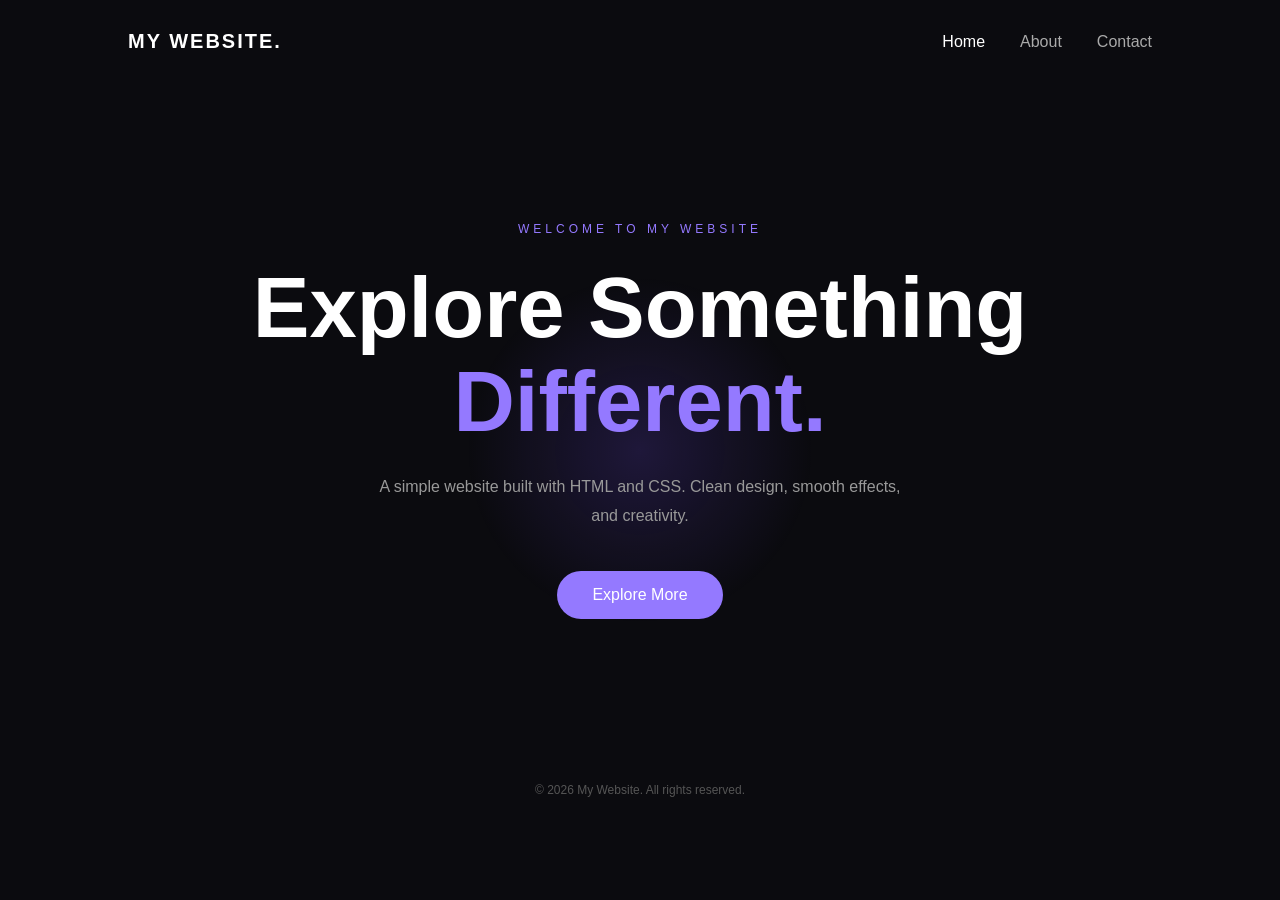
<file: test site/index.html>
<!DOCTYPE html>
<html lang="en">
<head>
    <meta charset="UTF-8">
    <meta name="viewport" content="width=device-width, initial-scale=1.0">
    <title>My Website | Home</title>
    <link rel="stylesheet" href="style.css">
</head>
<body>

    <nav>
        <h2 class="logo">MY WEBSITE.</h2>

        <ul>
            <li><a href="index.html" class="active">Home</a></li>
            <li><a href="about.html">About</a></li>
            <li><a href="contact.html">Contact</a></li>
        </ul>
    </nav>

    <main class="hero">
        <p class="subtitle">WELCOME TO MY WEBSITE</p>
        <h1>Explore Something<br><span>Different.</span></h1>
        <p class="description">
            A simple website built with HTML and CSS.
            Clean design, smooth effects, and creativity.
        </p>

        <a href="about.html" class="btn">Explore More</a>
    </main>

    <footer>
        © 2026 My Website. All rights reserved.
    </footer>


<script>
document.addEventListener("mousemove", (e) => {
    document.body.style.setProperty("--mouse-x", e.clientX + "px");
    document.body.style.setProperty("--mouse-y", e.clientY + "px");
});
</script>
</body>


</body>
</html>
</file>
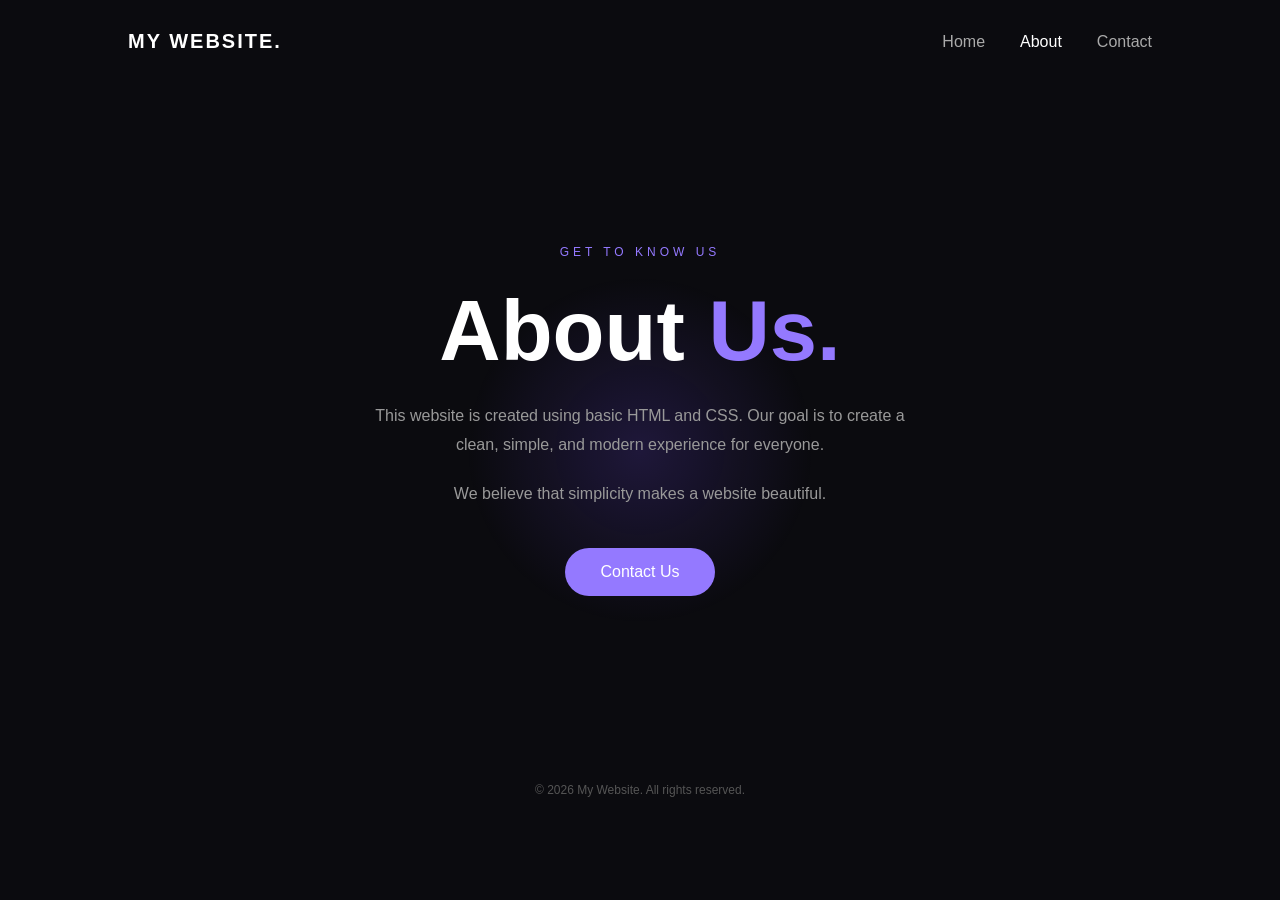
<file: test site/about.html>
<!DOCTYPE html>
<html lang="en">
<head>
    <meta charset="UTF-8">
    <meta name="viewport" content="width=device-width, initial-scale=1.0">
    <title>My Website | About</title>
    <link rel="stylesheet" href="style.css">
</head>
<body>

    <nav>
        <h2 class="logo">MY WEBSITE.</h2>

        <ul>
            <li><a href="index.html">Home</a></li>
            <li><a href="about.html" class="active">About</a></li>
            <li><a href="contact.html">Contact</a></li>
        </ul>
    </nav>

    <main class="content">
        <p class="subtitle">GET TO KNOW US</p>
        <h1>About <span>Us.</span></h1>

        <p class="description">
            This website is created using basic HTML and CSS.
            Our goal is to create a clean, simple, and modern
            experience for everyone.
        </p>

        <p class="description">
            We believe that simplicity makes a website beautiful.
        </p>

        <a href="contact.html" class="btn">Contact Us</a>
    </main>

    <footer>
        © 2026 My Website. All rights reserved.
    </footer>

    
<script>
document.addEventListener("mousemove", (e) => {
    document.body.style.setProperty("--mouse-x", e.clientX + "px");
    document.body.style.setProperty("--mouse-y", e.clientY + "px");
});
</script>
</body>


</body>
</html>
</file>
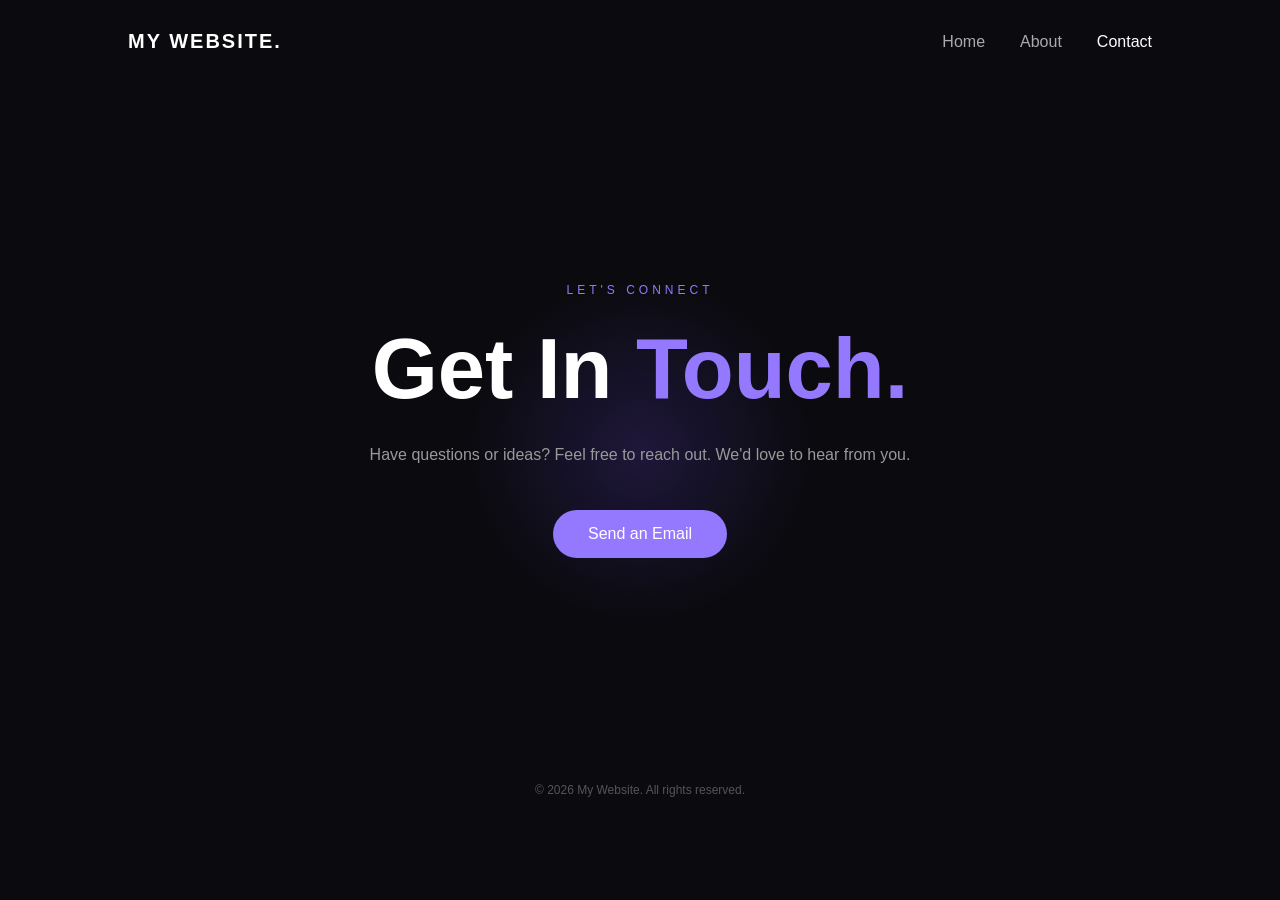
<file: test site/contact.html>
<!DOCTYPE html>
<html lang="en">
<head>
    <meta charset="UTF-8">
    <meta name="viewport" content="width=device-width, initial-scale=1.0">
    <title>My Website | Contact</title>
    <link rel="stylesheet" href="style.css">
</head>
<body>

    <nav>
        <h2 class="logo">MY WEBSITE.</h2>

        <ul>
            <li><a href="index.html">Home</a></li>
            <li><a href="about.html">About</a></li>
            <li><a href="contact.html" class="active">Contact</a></li>
        </ul>
    </nav>

    <main class="content">
        <p class="subtitle">LET'S CONNECT</p>
        <h1>Get In <span>Touch.</span></h1>

        <p class="description">
            Have questions or ideas? Feel free to reach out.
            We'd love to hear from you.
        </p>

        <a href="mailto:hello@example.com" class="btn">
            Send an Email
        </a>
    </main>

    <footer>
        © 2026 My Website. All rights reserved.
    </footer>

    
<script>
document.addEventListener("mousemove", (e) => {
    document.body.style.setProperty("--mouse-x", e.clientX + "px");
    document.body.style.setProperty("--mouse-y", e.clientY + "px");
});
</script>
</body>


</body>
</html>
</file>
<file: test site/style.css>
/* GENERAL SETTINGS */
* {
    margin: 0;
    padding: 0;
    box-sizing: border-box;
}

body {
    background: #0b0b0f;
    color: white;
    font-family: Arial, sans-serif;
    min-height: 100vh;
    overflow-x: hidden;
    position: relative;
}

/* MOUSE FOLLOWING GLOW EFFECT */
body::before {
    content: "";
    position: fixed;
    width: 350px;
    height: 350px;
    border-radius: 50%;
    background: radial-gradient(
        circle,
        rgba(120, 80, 255, 0.18),
        transparent 70%
    );
    pointer-events: none;
    z-index: -1;
    top: var(--mouse-y, 50%);
    left: var(--mouse-x, 50%);
    transform: translate(-50%, -50%);
}

/* NAVIGATION */
nav {
    display: flex;
    justify-content: space-between;
    align-items: center;
    padding: 30px 10%;
}

.logo {
    font-size: 20px;
    letter-spacing: 2px;
}

ul {
    display: flex;
    gap: 35px;
    list-style: none;
}

nav a {
    text-decoration: none;
    color: #aaa;
    transition: 0.3s;
}

nav a:hover,
nav a.active {
    color: white;
}

/* HOME PAGE */
.hero {
    min-height: 75vh;
    display: flex;
    flex-direction: column;
    justify-content: center;
    align-items: center;
    text-align: center;
    padding: 30px;
}

/* ABOUT AND CONTACT PAGES */
.content {
    min-height: 75vh;
    display: flex;
    flex-direction: column;
    justify-content: center;
    align-items: center;
    text-align: center;
    padding: 30px;
}

/* TEXT */
.subtitle {
    color: #9479ff;
    letter-spacing: 4px;
    font-size: 12px;
    margin-bottom: 25px;
}

h1 {
    font-size: clamp(45px, 8vw, 85px);
    line-height: 1.1;
    margin-bottom: 25px;
}

h1 span {
    color: #9479ff;
}

.description {
    color: #999;
    max-width: 550px;
    line-height: 1.8;
    margin-bottom: 20px;
}

/* BUTTON */
.btn {
    display: inline-block;
    margin-top: 20px;
    padding: 15px 35px;
    background: #9479ff;
    color: white;
    text-decoration: none;
    border-radius: 30px;
    transition: 0.3s;
}

.btn:hover {
    background: white;
    color: #0b0b0f;
    transform: translateY(-5px);
}

/* FOOTER */
footer {
    text-align: center;
    padding: 25px;
    color: #555;
    font-size: 12px;
}

/* MOBILE RESPONSIVENESS */
@media (max-width: 600px) {
    nav {
        flex-direction: column;
        gap: 25px;
    }

    ul {
        gap: 20px;
    }

    h1 {
        font-size: 45px;
    }
}
</file>
